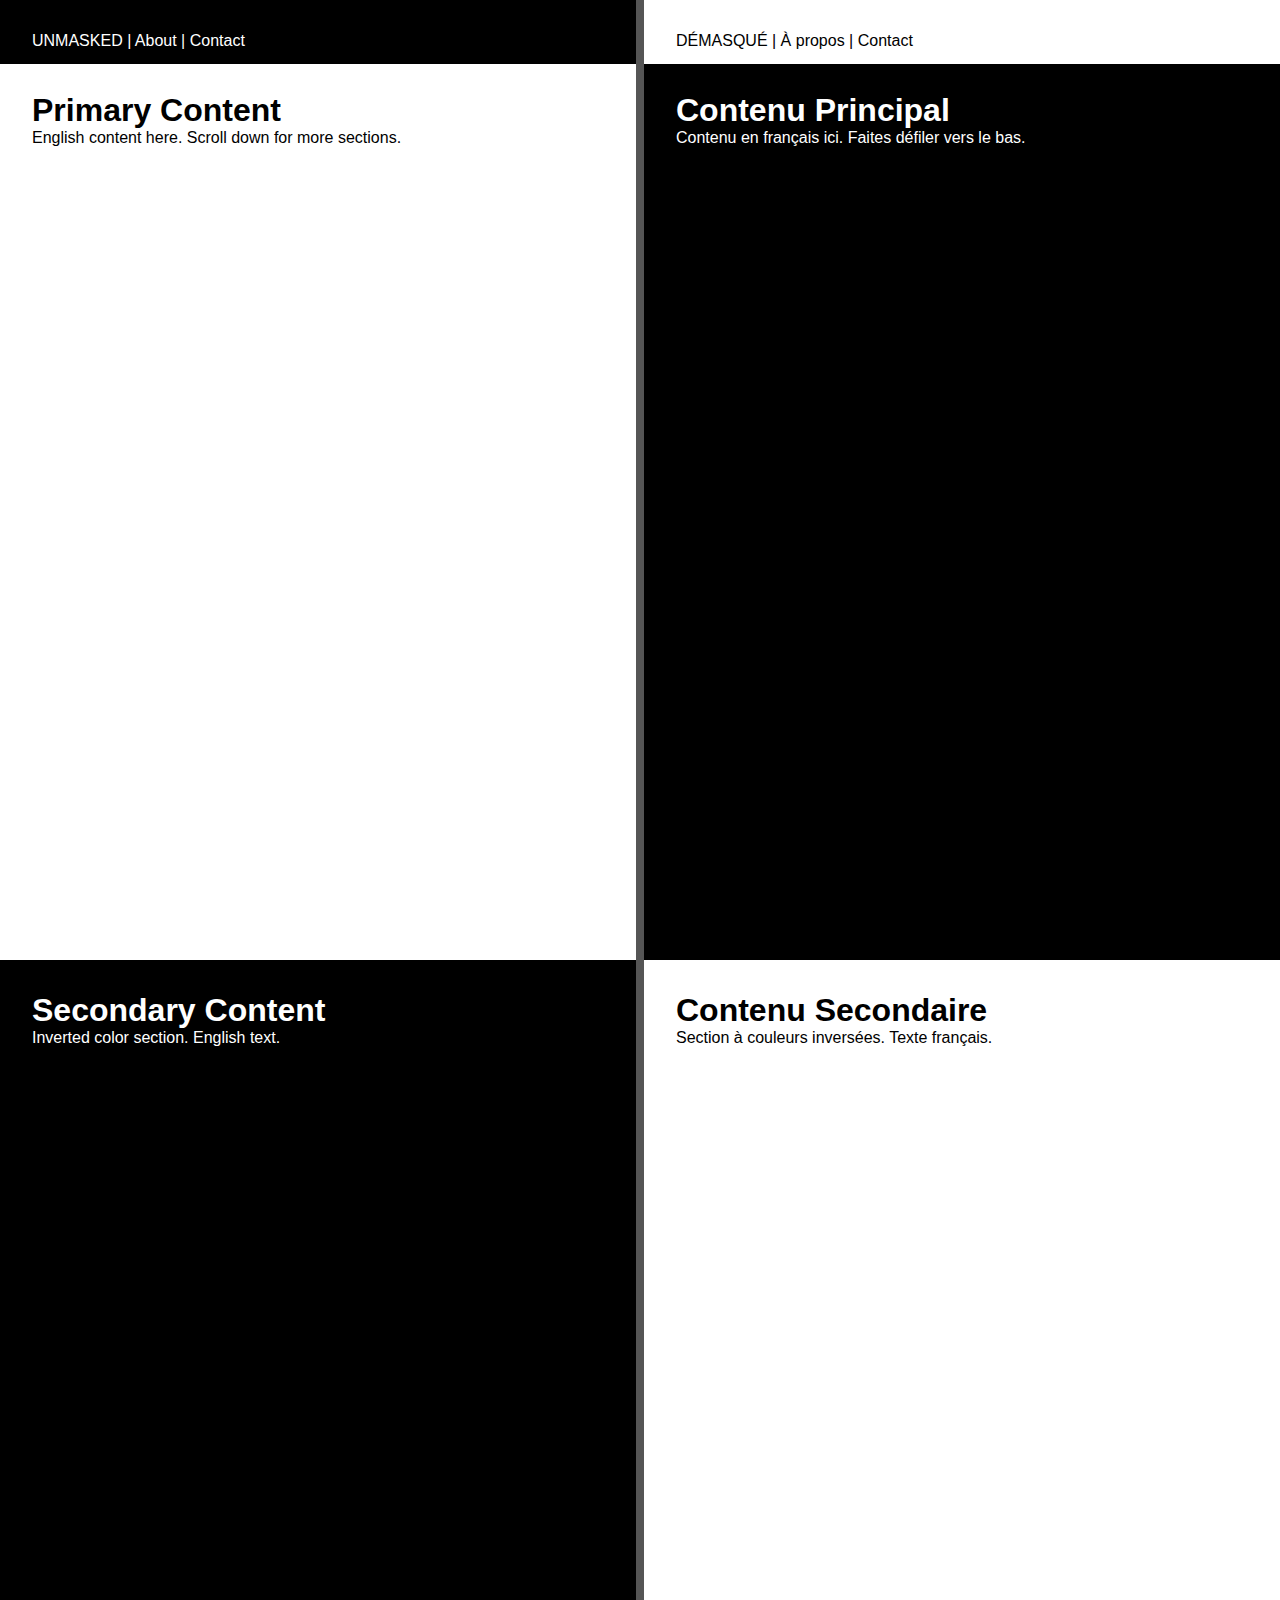
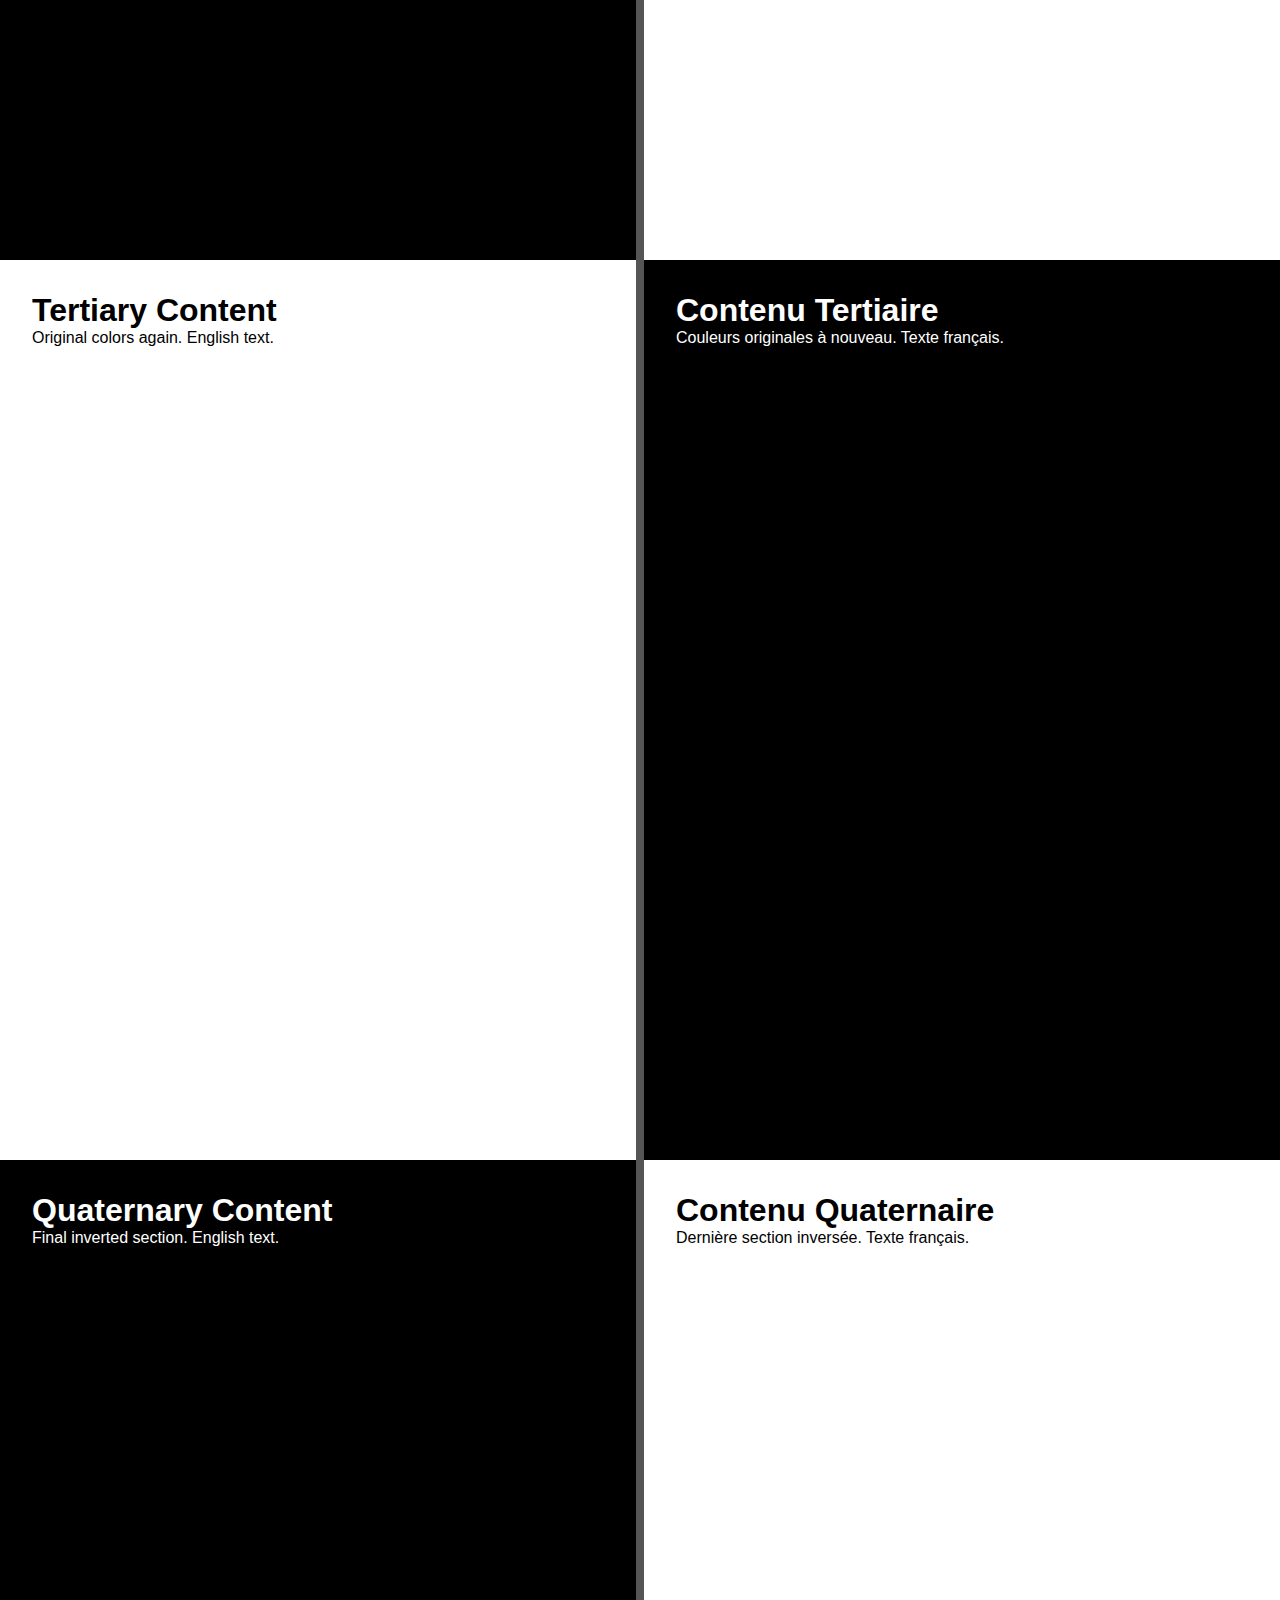
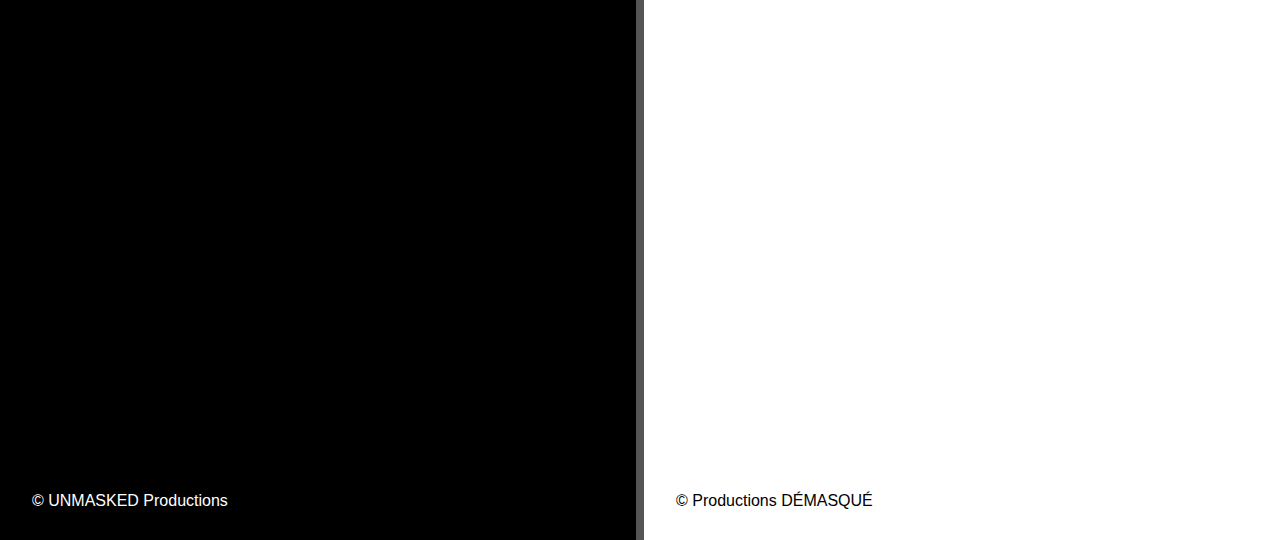
<file: test.html>
<!DOCTYPE html>
<html lang="en">
<head>
  <meta charset="UTF-8">
  <meta name="viewport" content="width=device-width, initial-scale=1.0">
  <title>UNMASKED Layout Test</title>
  <style>
    /* Reset & Base */
    * {
      margin: 0;
      padding: 0;
      box-sizing: border-box;
    }
    html {
      scroll-behavior: smooth;
    }
    body {
      font-family: Arial, sans-serif;
      overflow-x: hidden;
    }

    /* Shared Split Styles */
    .split-section {
      display: flex;
      width: 100vw;
      height: 100vh; /* Each section fills viewport */
    }
    .split-half {
      flex: 1;
      padding: 2rem;
      overflow-y: auto;
    }
    .split-divider {
      width: 8px;
      background: #555;
      cursor: col-resize;
    }
    .split-divider:hover {
      background: #2563eb;
    }

    /* Color Schemes */
    .white { background: white; color: black; }
    .black { background: black; color: white; }

    /* Navigation */
    #nav {
      height: 60px;
      position: fixed;
      top: 0;
      z-index: 100;
    }
    
    /* Content Sections */
    #content-1 {
      margin-top: 60px; /* Offset for fixed nav */
    }

    /* Footer */
    #footer {
      height: 80px;
    }
  </style>
</head>
<body>
  <!-- Fixed Navigation -->
  <div class="split-section" id="nav">
    <div class="split-half black" lang="en">
      <nav>UNMASKED | About | Contact</nav>
    </div>
    <div class="split-divider" id="nav-divider"></div>
    <div class="split-half white" lang="fr">
      <nav>DÉMASQUÉ | À propos | Contact</nav>
    </div>
  </div>

  <!-- Primary Content Section -->
  <div class="split-section" id="content-1">
    <div class="split-half white" lang="en">
      <h1>Primary Content</h1>
      <p>English content here. Scroll down for more sections.</p>
    </div>
    <div class="split-divider" id="divider-1"></div>
    <div class="split-half black" lang="fr">
      <h1>Contenu Principal</h1>
      <p>Contenu en français ici. Faites défiler vers le bas.</p>
    </div>
  </div>

  <!-- Inverted Section 2 -->
  <div class="split-section" id="content-2">
    <div class="split-half black" lang="en">
      <h1>Secondary Content</h1>
      <p>Inverted color section. English text.</p>
    </div>
    <div class="split-divider" id="divider-2"></div>
    <div class="split-half white" lang="fr">
      <h1>Contenu Secondaire</h1>
      <p>Section à couleurs inversées. Texte français.</p>
    </div>
  </div>

  <!-- Inverted Section 3 -->
  <div class="split-section" id="content-3">
    <div class="split-half white" lang="en">
      <h1>Tertiary Content</h1>
      <p>Original colors again. English text.</p>
    </div>
    <div class="split-divider" id="divider-3"></div>
    <div class="split-half black" lang="fr">
      <h1>Contenu Tertiaire</h1>
      <p>Couleurs originales à nouveau. Texte français.</p>
    </div>
  </div>

  <!-- Inverted Section 4 -->
<div class="split-section" id="content-4">
    <div class="split-half black" lang="en">
      <h1>Quaternary Content</h1>
      <p>Final inverted section. English text.</p>
    </div>
    <div class="split-divider" id="divider-4"></div>
    <div class="split-half white" lang="fr">
      <h1>Contenu Quaternaire</h1>
      <p>Dernière section inversée. Texte français.</p>
    </div>
  </div>

  <!-- Footer -->
  <div class="split-section" id="footer">
    <div class="split-half black" lang="en">
      <p>© UNMASKED Productions</p>
    </div>
    <div class="split-divider" id="footer-divider"></div>
    <div class="split-half white" lang="fr">
      <p>© Productions DÉMASQUÉ</p>
    </div>
  </div>

  <script>
    // Simple synchronized divider logic
    document.addEventListener('DOMContentLoaded', () => {
      const allDividers = document.querySelectorAll('.split-divider');
      let isDragging = false;
      let activeDivider = null;

      // Mouse events
      allDividers.forEach(divider => {
        divider.addEventListener('mousedown', (e) => {
          isDragging = true;
          activeDivider = e.target;
          document.body.style.cursor = 'col-resize';
        });
      });

      document.addEventListener('mousemove', (e) => {
        if (!isDragging) return;
        
        const percent = e.clientX / window.innerWidth * 100;
        const newPercent = Math.min(Math.max(percent, 20), 80);
        
        // Apply to all sections
        document.querySelectorAll('.split-section').forEach(section => {
          section.style.setProperty('--split-pos', `${newPercent}%`);
        });
      });

      document.addEventListener('mouseup', () => {
        isDragging = false;
        document.body.style.cursor = '';
      });

      // Set initial split position
      const setSplitPosition = (percent) => {
        document.documentElement.style.setProperty('--split-pos', `${percent}%`);
      };

      setSplitPosition(50);

      // CSS rules for split positioning
      const style = document.createElement('style');
      style.textContent = `
        .split-half:first-child {
          flex: 0 0 calc(var(--split-pos) - 4px);
        }
        .split-divider {
          flex: 0 0 8px;
        }
        .split-half:last-child {
          flex: 1;
        }
      `;
      document.head.appendChild(style);
    });
  </script>
</body>
</html>
</file>
